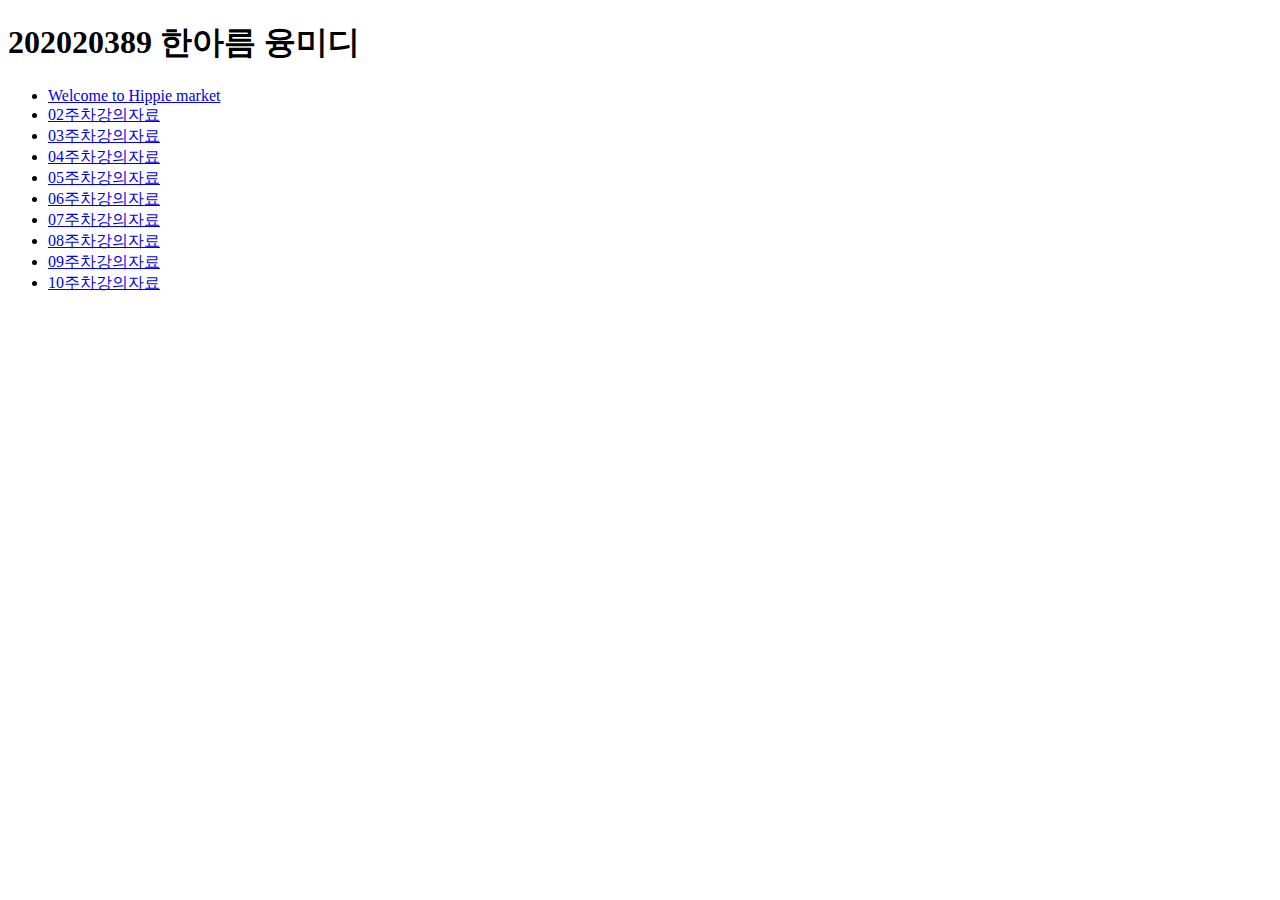
<file: index.html>
<!DOCTYPE html>
<!-- 이게 맞는지 확인해보자 -->
<html lang="ko">
  <head>
    <meta charset="UTF-8" />
    <meta
      http-equiv="X-UA-Compatible"
      content="IE=edge"
    />
    <meta
      name="viewport"
      content="width=device-width, initial-scale=1.0"
    />
    <title>Hippie</title>
  </head>
  <body>
    <h1>202020389 한아름 융미디</h1>
    <ul>
      <li>
        <a href="start/index.html"
          >Welcome to Hippie market</a
        >
      </li>
      <li>
        <a href="w2/index.html">02주차강의자료</a>
      </li>
      <li>
        <a href="w3/index.html">03주차강의자료</a>
      </li>
      <li>
        <a href="w4/index.html">04주차강의자료</a>
      </li>
      <li>
        <a href="w5/index.html">05주차강의자료</a>
      </li>
      <li>
        <a href="w6/index.html">06주차강의자료</a>
      </li>
      <li>
        <a href="w7/index.html">07주차강의자료</a>
      </li>
      <li>
        <a href="w8/index.html">08주차강의자료</a>
      </li>
      <li>
        <a href="w9/index.html">09주차강의자료</a>
      </li>
      <li>
        <a href="w10/index.html"
          >10주차강의자료</a
        >

        <!-- (li>a[href="w$/index.html"]>{$$주차강의자료})*10 -->
      </li>
    </ul>
  </body>
</html>
</file>
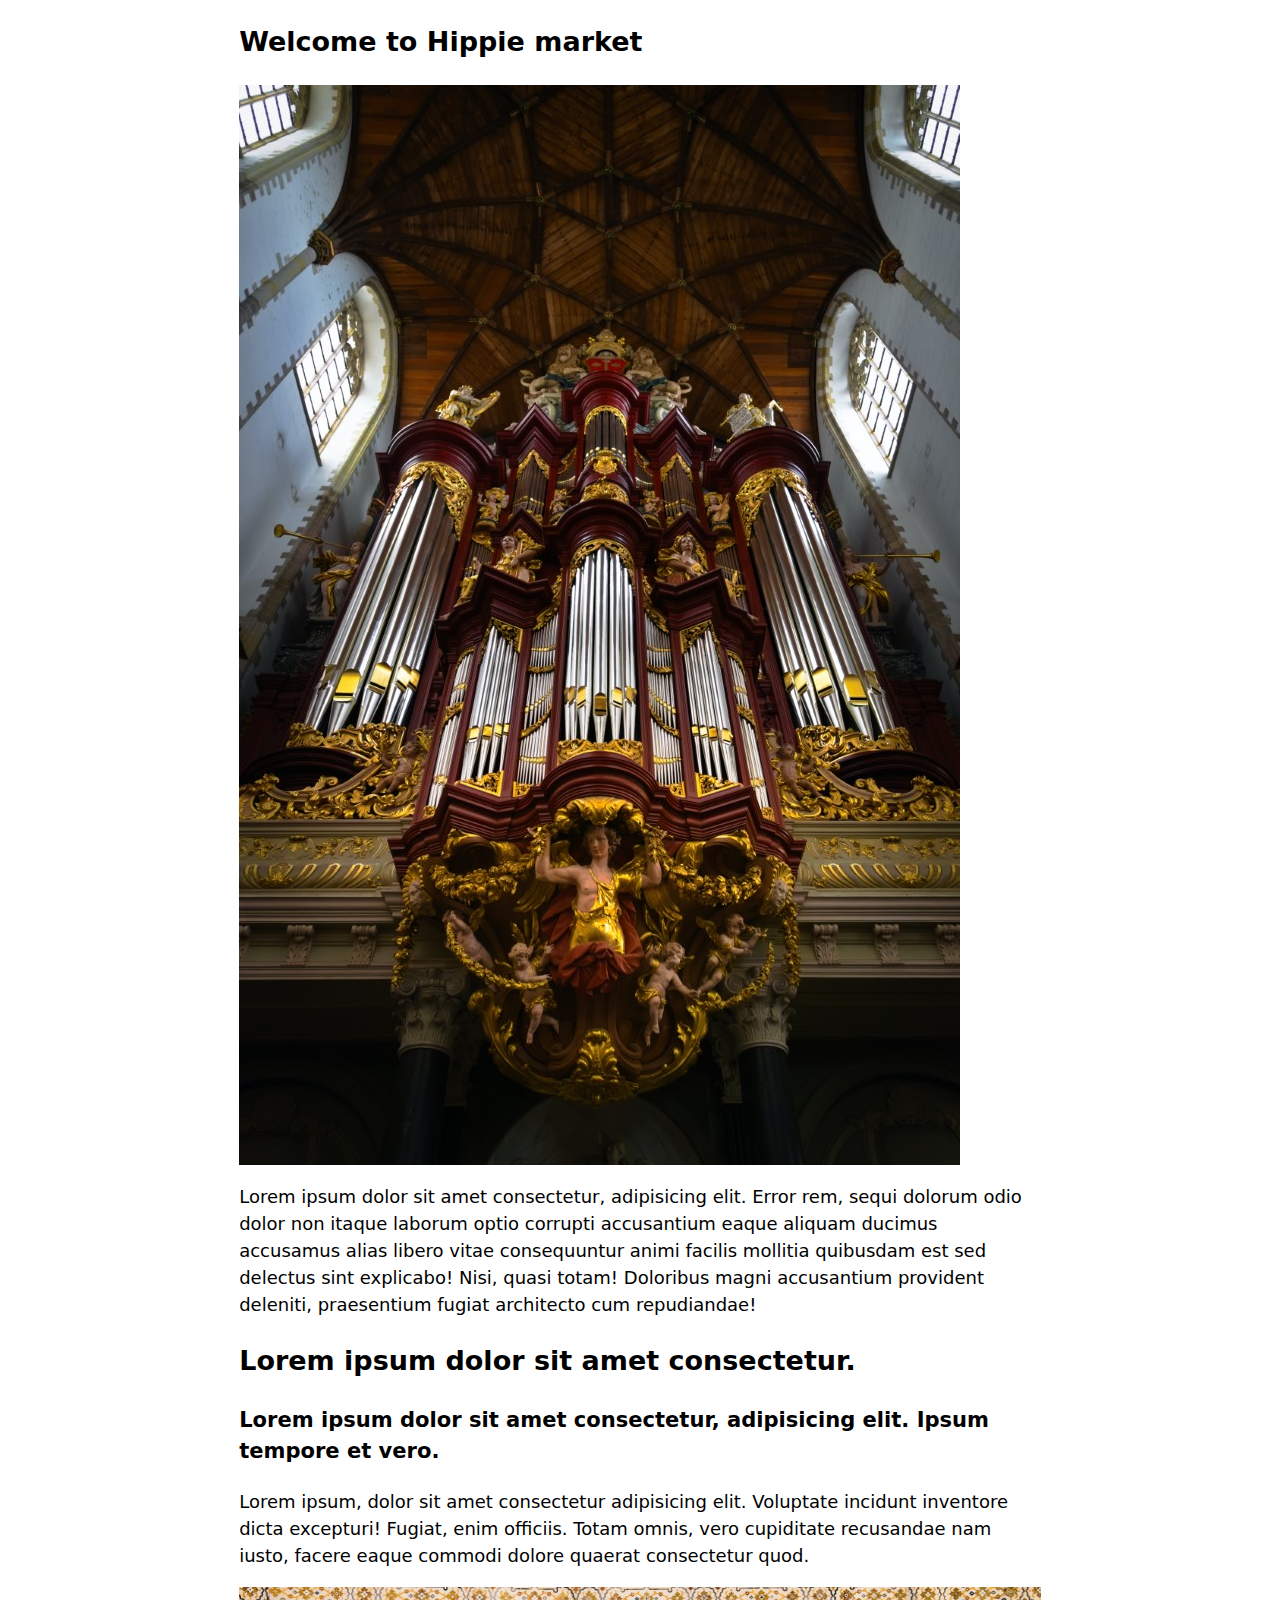
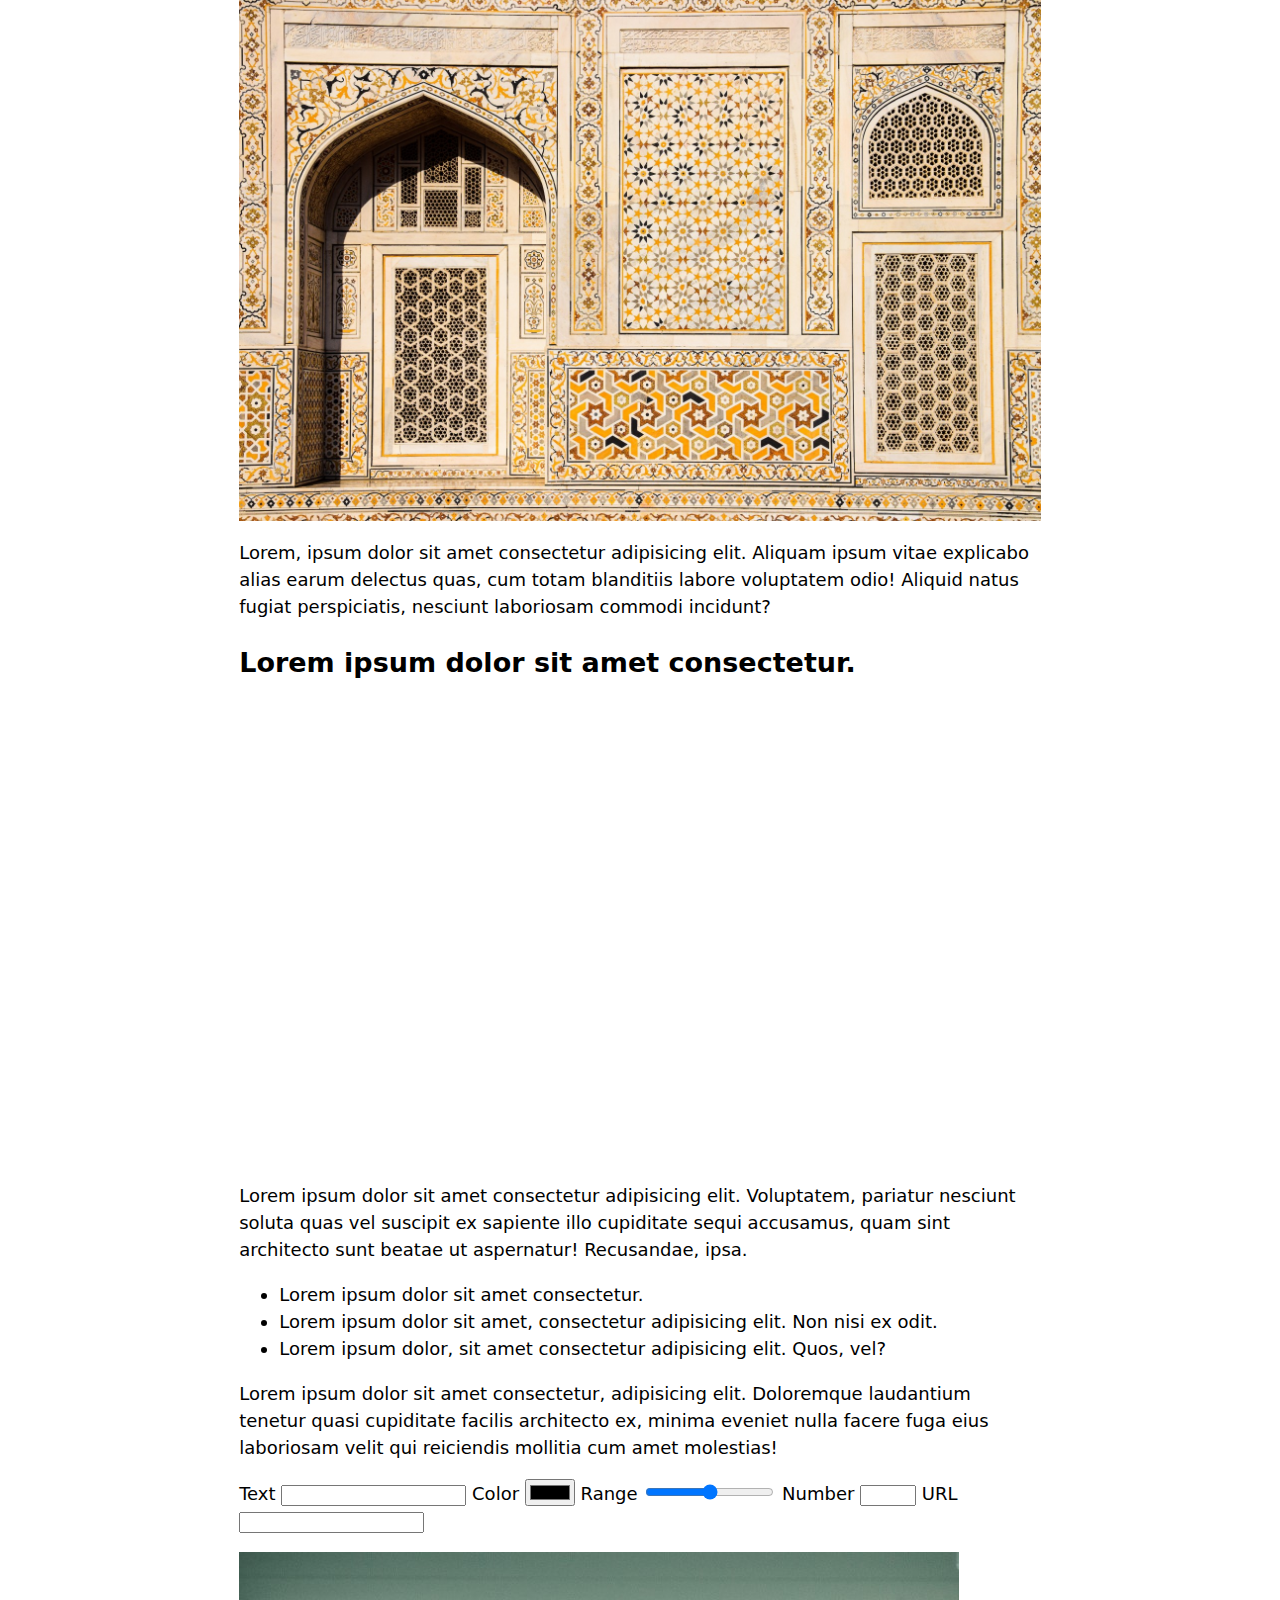
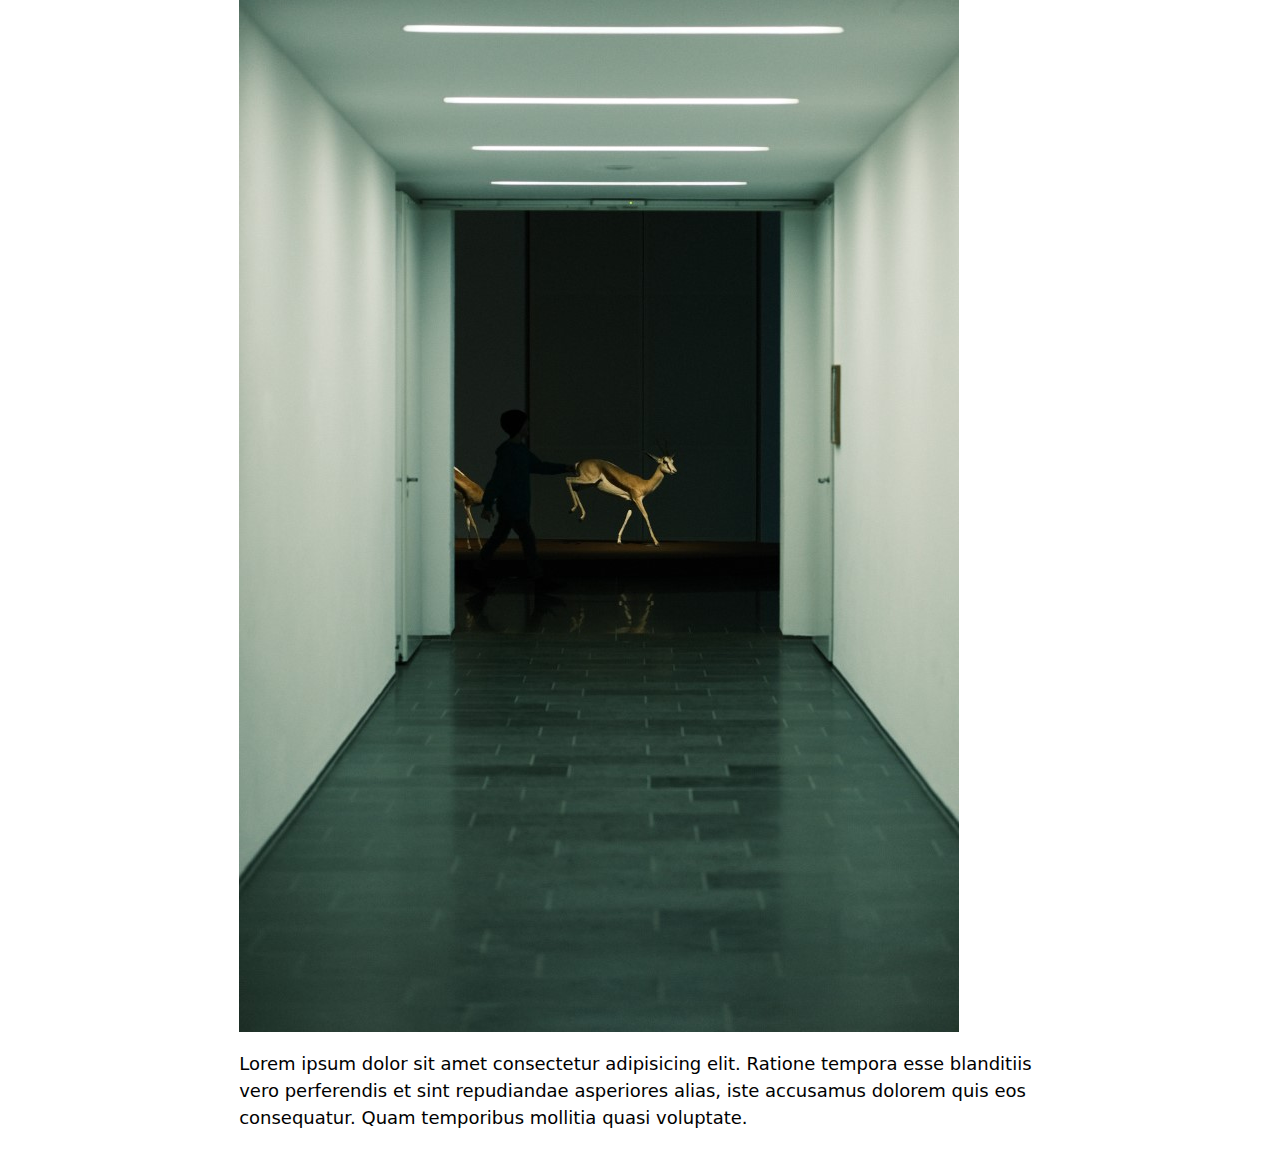
<file: start/index.html>
<!DOCTYPE html>
<html lang="ko">
  <head>
    <meta charset="UTF-8" />
    <meta
      http-equiv="X-UA-Compatible"
      content="IE=edge"
    />
    <meta
      name="viewport"
      content="width=device-width, initial-scale=1.0"
    />
    <link
      rel="stylesheet"
      href="style/stp1.css"
    />
    <title>Welcome to Hippie market</title>
  </head>
  <body>
    <main>
      <h2>Welcome to Hippie market</h2>
      <img src="assets/pics (1).jpg" alt="" />
      <p>
        Lorem ipsum dolor sit amet consectetur,
        adipisicing elit. Error rem, sequi dolorum
        odio dolor non itaque laborum optio
        corrupti accusantium eaque aliquam ducimus
        accusamus alias libero vitae consequuntur
        animi facilis mollitia quibusdam est sed
        delectus sint explicabo! Nisi, quasi
        totam! Doloribus magni accusantium
        provident deleniti, praesentium fugiat
        architecto cum repudiandae!
      </p>
      <h2>
        Lorem ipsum dolor sit amet consectetur.
      </h2>
      <h3>
        Lorem ipsum dolor sit amet consectetur,
        adipisicing elit. Ipsum tempore et vero.
      </h3>
      <p>
        Lorem ipsum, dolor sit amet consectetur
        adipisicing elit. Voluptate incidunt
        inventore dicta excepturi! Fugiat, enim
        officiis. Totam omnis, vero cupiditate
        recusandae nam iusto, facere eaque commodi
        dolore quaerat consectetur quod.
      </p>
      <img src="assets/pics (2).jpg" alt="" />
      <p>
        Lorem, ipsum dolor sit amet consectetur
        adipisicing elit. Aliquam ipsum vitae
        explicabo alias earum delectus quas, cum
        totam blanditiis labore voluptatem odio!
        Aliquid natus fugiat perspiciatis,
        nesciunt laboriosam commodi incidunt?
      </p>
      <h2>
        Lorem ipsum dolor sit amet consectetur.
      </h2>
      <iframe
        style="
          aspect-ratio: 560 / 315;
          width: 100%;
        "
        src="https://www.youtube.com/embed/PeLAIPQ_rZo"
        title="YouTube video player"
        frameborder="0"
        allow="accelerometer; autoplay; clipboard-write; encrypted-media; gyroscope; picture-in-picture; web-share"
        allowfullscreen
      ></iframe>
      <p>
        Lorem ipsum dolor sit amet consectetur
        adipisicing elit. Voluptatem, pariatur
        nesciunt soluta quas vel suscipit ex
        sapiente illo cupiditate sequi accusamus,
        quam sint architecto sunt beatae ut
        aspernatur! Recusandae, ipsa.
      </p>
      <ul>
        <li>
          Lorem ipsum dolor sit amet consectetur.
        </li>
        <li>
          Lorem ipsum dolor sit amet, consectetur
          adipisicing elit. Non nisi ex odit.
        </li>
        <li>
          Lorem ipsum dolor, sit amet consectetur
          adipisicing elit. Quos, vel?
        </li>
      </ul>
      <p>
        Lorem ipsum dolor sit amet consectetur,
        adipisicing elit. Doloremque laudantium
        tenetur quasi cupiditate facilis
        architecto ex, minima eveniet nulla facere
        fuga eius laboriosam velit qui reiciendis
        mollitia cum amet molestias!
      </p>
      <p>
        <label for="textx">Text</label>
        <input
          type="text"
          list="fruitsxx"
          id="textx"
        />
        <label for="colorx">Color</label>
        <input
          type="color"
          list="colorsxx"
          id="colorx"
        />
        <label for="rangex">Range</label>
        <input
          type="range"
          min="0"
          max="64"
          list="numbersxx"
          id="rangex"
        />
        <label for="numberx">Number</label>
        <input
          type="number"
          min="0"
          max="64"
          list="numbersxx"
          id="numberx"
        />
        <label for="urlx">URL</label>
        <input
          type="url"
          list="urlsxx"
          id="urlx"
        />
      </p>
      <img src="assets/pics (3).jpg" alt="" />
      <p>
        Lorem ipsum dolor sit amet consectetur
        adipisicing elit. Ratione tempora esse
        blanditiis vero perferendis et sint
        repudiandae asperiores alias, iste
        accusamus dolorem quis eos consequatur.
        Quam temporibus mollitia quasi voluptate.
      </p>
    </main>
  </body>
</html>
</file>
<file: start/style/stp1.css>
* {
  box-sizing: border-box;
}

html {
  color-scheme: light dark;
}

body {
  font-family: system-ui;
  font-size: 1.125rem;
  line-height: 1.5;
  margin: 0;
}

main {
  margin-inline: auto;
  /* padding-inline: 32px;
  max-width: 70ch; */
  width: min(70ch, 100% - 2 * 32px);
}

img,
svg,
video {
  display: block;
  max-width: 100%;
}
</file>
